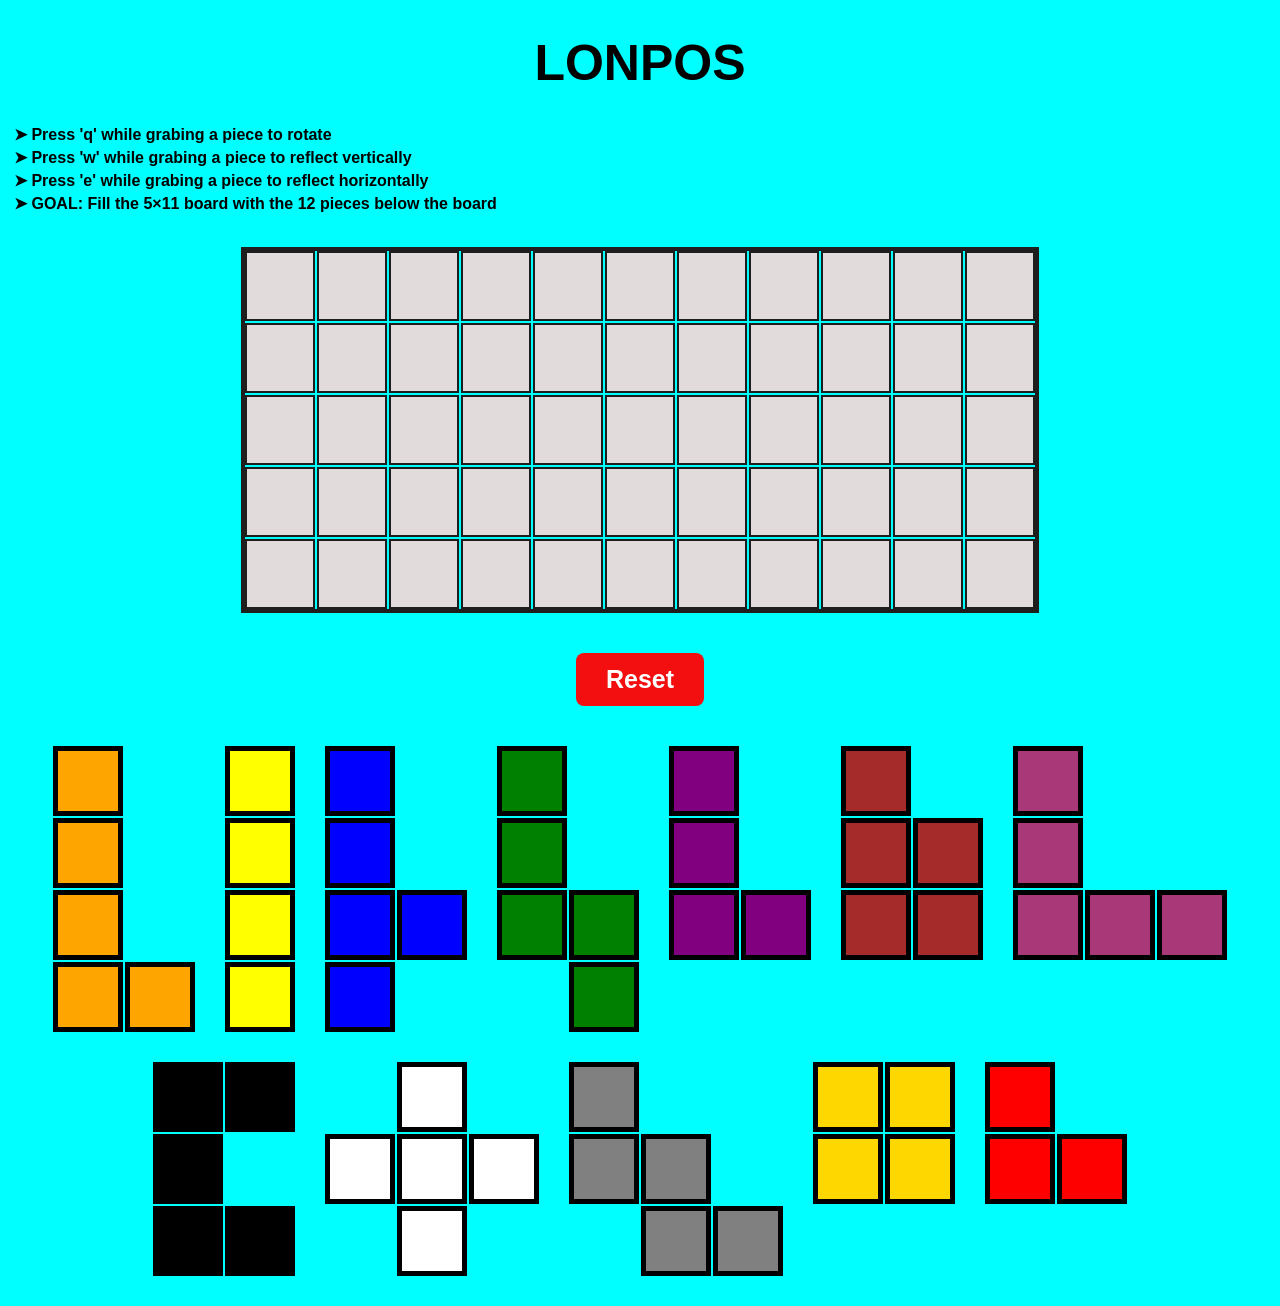
<file: Classic_DirectScript_Nonmodule_version/index.html>
<!DOCTYPE html>
<html lang="en">
<head>
    <meta charset="UTF-8">
    <meta name="viewport" content="width=device-width, initial-scale=1.0">
    <title>LONPOS2D</title>
    <link rel="stylesheet" href="style.css">
</head>
<body>
    
        <h1>LONPOS</h1>

        <h4>➤ Press 'q' while grabing a piece to rotate</h4>
        <h4>➤ Press 'w' while grabing a piece to reflect vertically</h4>
        <h4>➤ Press 'e' while grabing a piece to reflect horizontally</h4>
        <h4>➤ GOAL: Fill the 5×11 board with the 12 pieces below the board</h4>

    
        <main class="game">
        

        <div class="board"></div>

        <button class="reset-button">Reset</button>

        <div class="pieces"></div>

        <div class="win-message">
        YOU WON
        </div>  
    </main>
    <script src="logic.js"></script>
    <script src="ui.js"></script>
</body>
</html>
</file>
<file: Classic_DirectScript_Nonmodule_version/style.css>
body {
    margin: 0;
    font-family: Arial, sans-serif;
    background-color: cyan;
}

h1 {
    font-size: 50px;
    text-align: center;
}
h4{
    margin:4px;
    text-align: left;
    padding-left: 10px;
}

.game {
    display: flex;
    flex-direction: column;
    align-items: center;
    gap: 20px;
    padding: 30px;
}


.board {
    display: grid;
    grid-template-columns: repeat(11, 70px);
    grid-template-rows: repeat(5, 70px);
    gap: 2px;
    position: relative;
    border: 4px solid rgb(30, 30, 30);
}

.cell {
    width: 70px;
    height: 70px;
    background-color: rgb(225, 219, 219);
    box-sizing: border-box;
    border: 2px solid rgb(31, 30, 30);
}

.pieces {
    display: flex;
    flex-wrap: wrap;
    justify-content: center;
    gap: 30px;
    
}

.piece {
    gap: 2px;
    z-index: 1;
    touch-action: none;
    border-color: black;
}

.piece-cell {
    width: 70px;
    height: 70px;
    background-color: red;
    border: 1px solid white;
    box-sizing: border-box;
    border: 5px solid black;
}

.reset-button {
    margin: 20px;
    padding: 12px 30px;
    font-size: 25px;
    font-weight: bold;
    background-color: #f30f0f;
    color: white;
    border: none;
    border-radius: 8px;
    cursor: pointer;
    transition: background-color 0.2s;
}

.reset-button:hover {
    background-color: rgb(240, 46, 46);
}

.piece[data-piece-id="1"] .piece-cell {
    background-color: Orange;
}

.piece[data-piece-id="2"] .piece-cell {
    background-color: Yellow;
}

.piece[data-piece-id="3"] .piece-cell {
    background-color: Blue;
}

.piece[data-piece-id="4"] .piece-cell {
    background-color: Green;
}

.piece[data-piece-id="5"] .piece-cell {
    background-color: Purple;
}

.piece[data-piece-id="6"] .piece-cell {
    background-color: Brown;
}

.piece[data-piece-id="7"] .piece-cell {
    background-color: rgb(169, 56, 120);
}

.piece[data-piece-id="8"] .piece-cell {
    background-color: Black;
}

.piece[data-piece-id="9"] .piece-cell {
    background-color: White;
}

.piece[data-piece-id="10"] .piece-cell {
    background-color: Gray;
}

.piece[data-piece-id="11"] .piece-cell {
    background-color: gold;
}

.piece[data-piece-id="12"] .piece-cell {
    background-color: Red;
}

.win-message {
    width: 100%;
    position: fixed;
    top: 50%;
    left: 50%;
    transform: translate(-50%, -50%);
    z-index: 1000;
    
    text-align: center;
    font-size: 150px;
    font-weight: bold;
    color: Yellow;
    background-color: black;

    opacity: 0;
    pointer-events: none;
}

@keyframes winAnimation {
    0% {
        opacity: 0;
    }

    30% {
        opacity: 1;
    }

    70% {
        opacity: 1;
    }

    100% {
        opacity: 0;
    }
}

.win-message.show {
    animation: winAnimation 6s ease-in-out forwards;
}
</file>
<file: ES_module_version/style.css>
body {
    margin: 0;
    font-family: Arial, sans-serif;
    background-color: cyan;
}

h1 {
    font-size: 50px;
    text-align: center;
}
h4{
    margin:4px;
    text-align: left;
    padding-left: 10px;
}

.game {
    display: flex;
    flex-direction: column;
    align-items: center;
    gap: 20px;
    padding: 30px;
}


.board {
    display: grid;
    grid-template-columns: repeat(11, 70px);
    grid-template-rows: repeat(5, 70px);
    gap: 2px;
    position: relative;
    border: 4px solid rgb(30, 30, 30);
}

.cell {
    width: 70px;
    height: 70px;
    background-color: rgb(225, 219, 219);
    box-sizing: border-box;
    border: 2px solid rgb(31, 30, 30);
}

.pieces {
    display: flex;
    flex-wrap: wrap;
    justify-content: center;
    gap: 30px;
    
}

.piece {
    gap: 2px;
    z-index: 1;
    touch-action: none;
    border-color: black;
}

.piece-cell {
    width: 70px;
    height: 70px;
    background-color: red;
    border: 1px solid white;
    box-sizing: border-box;
    border: 5px solid black;
}

.reset-button {
    margin: 20px;
    padding: 12px 30px;
    font-size: 25px;
    font-weight: bold;
    background-color: #f30f0f;
    color: white;
    border: none;
    border-radius: 8px;
    cursor: pointer;
    transition: background-color 0.2s;
}

.reset-button:hover {
    background-color: rgb(240, 46, 46);
}

.piece[data-piece-id="1"] .piece-cell {
    background-color: Orange;
}

.piece[data-piece-id="2"] .piece-cell {
    background-color: Yellow;
}

.piece[data-piece-id="3"] .piece-cell {
    background-color: Blue;
}

.piece[data-piece-id="4"] .piece-cell {
    background-color: Green;
}

.piece[data-piece-id="5"] .piece-cell {
    background-color: Purple;
}

.piece[data-piece-id="6"] .piece-cell {
    background-color: Brown;
}

.piece[data-piece-id="7"] .piece-cell {
    background-color: rgb(169, 56, 120);
}

.piece[data-piece-id="8"] .piece-cell {
    background-color: Black;
}

.piece[data-piece-id="9"] .piece-cell {
    background-color: White;
}

.piece[data-piece-id="10"] .piece-cell {
    background-color: Gray;
}

.piece[data-piece-id="11"] .piece-cell {
    background-color: gold;
}

.piece[data-piece-id="12"] .piece-cell {
    background-color: Red;
}

.win-message {
    width: 100%;
    position: fixed;
    top: 50%;
    left: 50%;
    transform: translate(-50%, -50%);
    z-index: 1000;
    
    text-align: center;
    font-size: 150px;
    font-weight: bold;
    color: Yellow;
    background-color: black;

    opacity: 0;
    pointer-events: none;
}

@keyframes winAnimation {
    0% {
        opacity: 0;
    }

    30% {
        opacity: 1;
    }

    70% {
        opacity: 1;
    }

    100% {
        opacity: 0;
    }
}

.win-message.show {
    animation: winAnimation 6s ease-in-out forwards;
}
</file>
